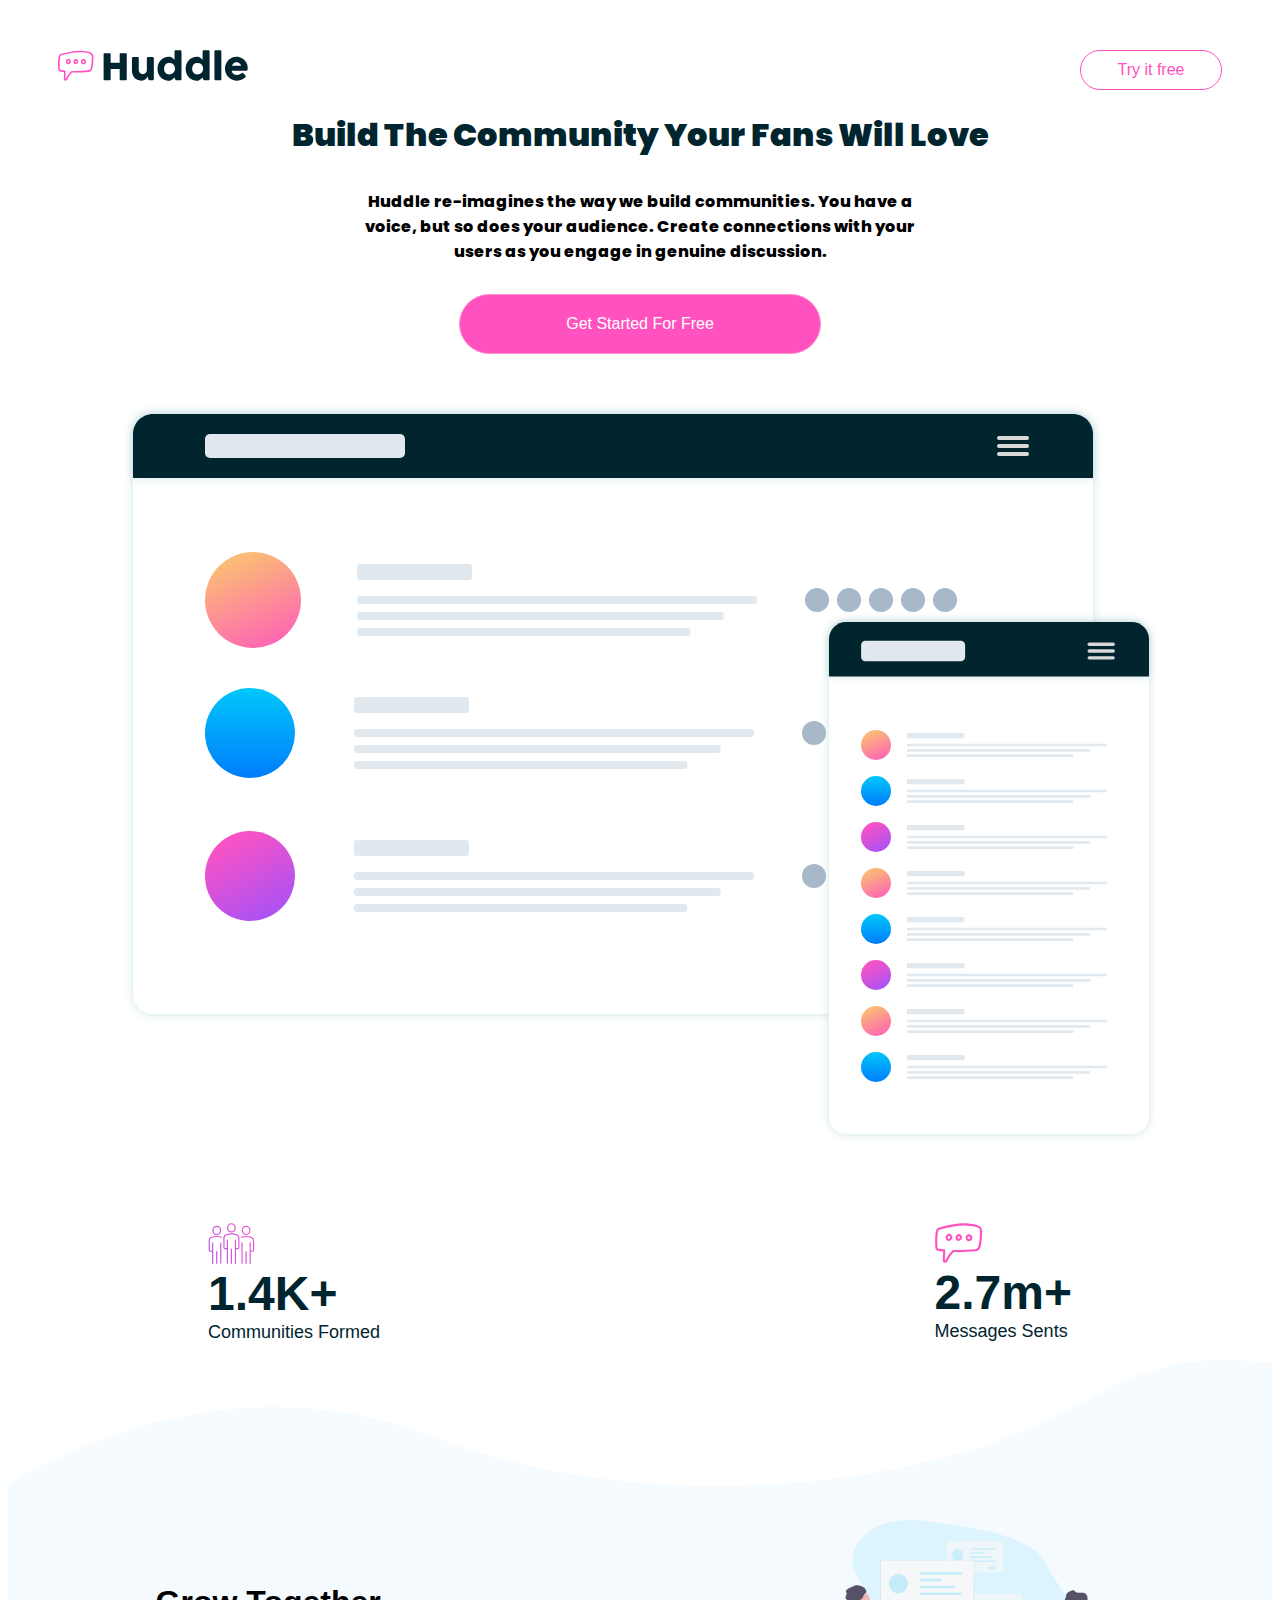
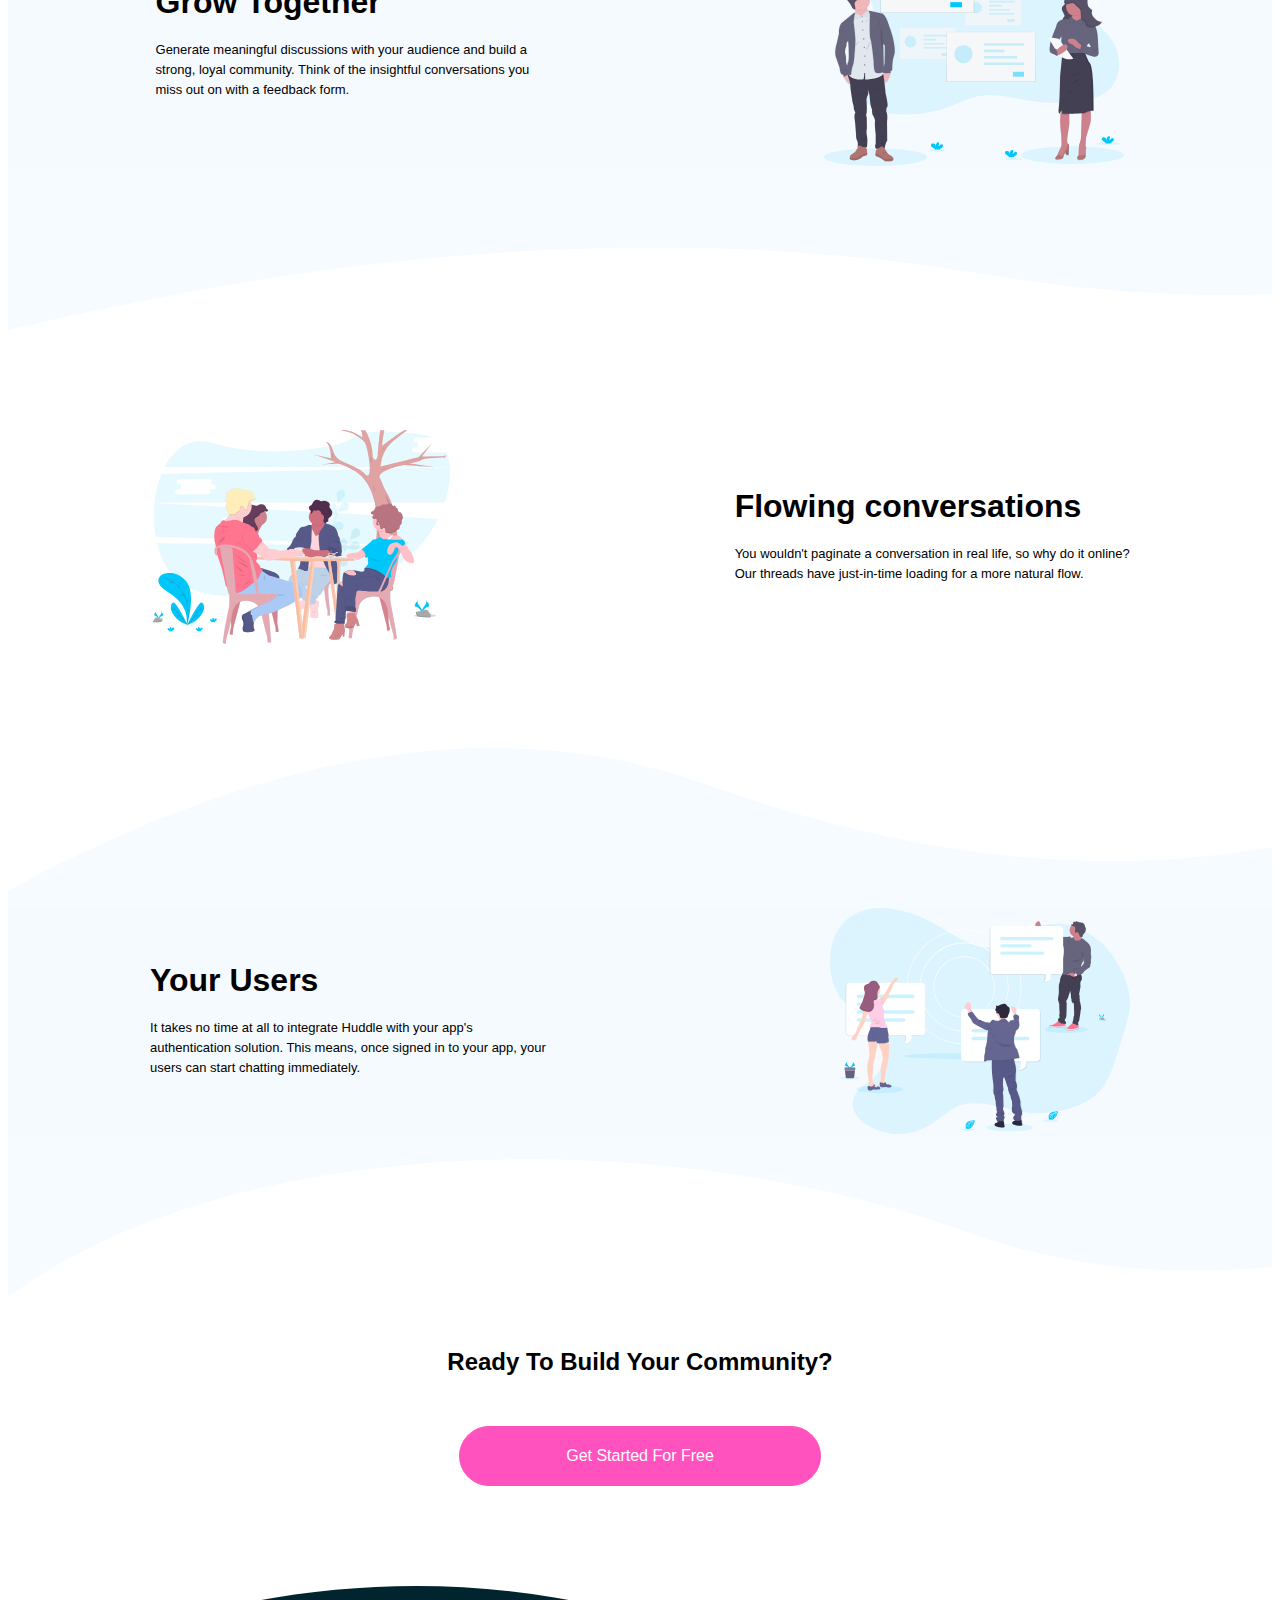
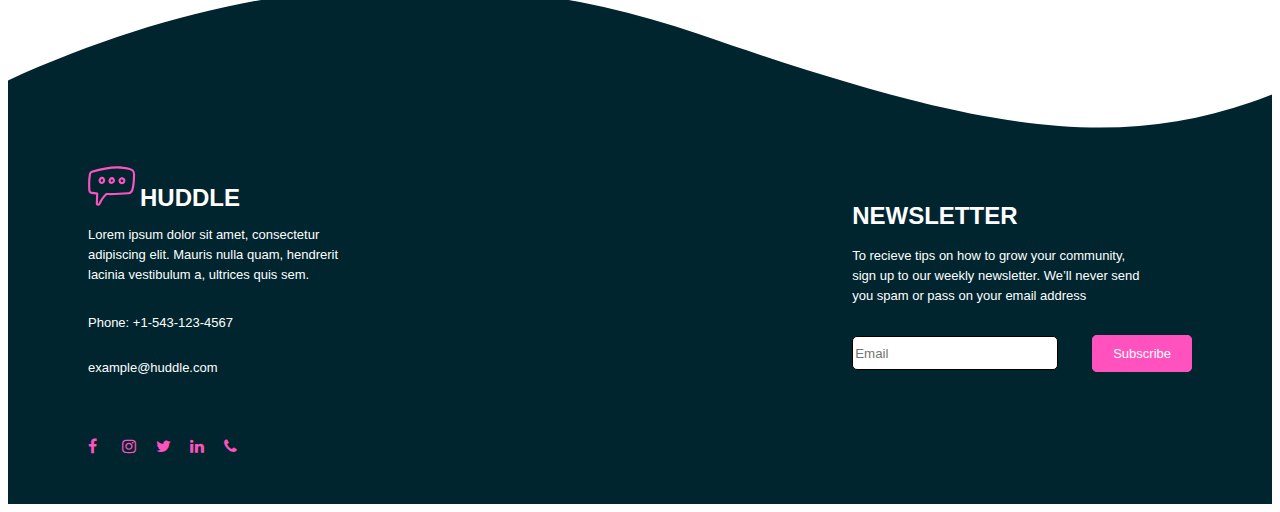
<file: Index.html>
<!DOCTYPE html>
<html lang="en">
<head>
     <meta charset="UTF-8">
     <meta http-equiv="X-UA-Compatible" content="IE=edge">
     <meta name="viewport" content="width=device-width, initial-scale=1.0">
     <title>Huddle.Homepage</title>
</head>
<link rel="stylesheet" href="Index.css">
<link rel="preconnect" href="https://fonts.googleapis.com">
<link rel="preconnect" href="https://fonts.gstatic.com" crossorigin>
<link href="https://fonts.googleapis.com/css2?family=Poppins:wght@100&display=swap" rel="stylesheet">
<link rel="stylesheet" href="https://cdnjs.cloudflare.com/ajax/libs/font-awesome/4.7.0/css/font-awesome.min.css">
<body>
     <!--Navigation bar-->
     <header class="Navigation">
          <img src="/Images/logo.svg" alt="logo" class="logo-img">
          <a href="#" class="free-button">Try it free</a>
     </header>
     
     <!--Body of the page-->
     <h1><strong>Build The Community Your Fans Will Love</strong></h1>
     <p class="h1-paragraph">Huddle re-imagines the way we build communities. You have a <br>voice, but so does
          your audience. Create connections with your<br> users as you engage in genuine discussion.</p>
     <a href="#" class="Started-button">Get Started For Free</a>
     <img class="body-img" src="Images/screen-mockups.svg" alt="screen-mockups">

     <div class="stats">
          <div class="left-hand">
               <img class="community-img" src="/Images/icon-communities.svg" alt="Communities Formed">
               <header class="community-number">1.4K+</header>
               <p class="small-description-1">Communities Formed</p>
          </div>
          <div class="right-hand">
               <img class="message-img" src="/Images/icon-messages.svg" alt="Messages sent">
               <header class="message-number">2.7m+</header>
               <p class="small-description-2">Messages Sents</p>
          </div>
     </div>

     <div class= "three-sections">
          <figure class="background-1">
          </figure>
          <section class="section-1">
               <div class="leftside-1">
                    <header class="section-h1">Grow Together</header>
                    <p class="section-p1">Generate meaningful discussions with your audience and build a<br> strong, loyal community.
                    Think of the insightful conversations you<br> miss out on with a feedback form.
                    </p>
               </div>
               <div class="rightside-1">
                    <img src="Images/illustration-grow-together.svg" alt="grow community" class="community-1">
               </div>
          </section>

          <figure class="background-2">
          </figure>
          <section class="section-2">
               <div class="rightside-2">
                    <img src="Images/illustration-flowing-conversation.svg" alt="Flowing conversation" class="community-2">
               </div>
               <div class="leftside-2">
                    <header class="section-h2">Flowing conversations</header>
                    <p class="section-p2">You wouldn't paginate a conversation in real life, so why do it online?<br> Our threads have
                    just-in-time loading for a more natural flow.
                    </p>
               </div>
          </section>
          <figure class="background-3">
          </figure>
          <section class="section-3">
               <div class="leftside-3">
               <header class="section-h3">Your Users</header>
               <p class="section-p3">It takes no time at all to integrate Huddle with your app's<br> authentication solution. This means,
                    once signed in to your app, your<br> users can start chatting immediately.</p>
               </div>
               <div class="rightside-3">
                    <img src="Images/illustration-your-users.svg" alt="Your users" class="community-3">
               </div>
          </section>
          <figure class="background-4"> 
          </figure>
    
          <p class= "bellow-header">Ready To Build Your Community?</p>
          <a href="#" class="free-start-button">Get Started For Free</a>

    
          <figure class="footer-bg"></figure>
          <footer>
           <div class="footer-leftside">
                <img src="Images/icon-messages.svg" class="message-icon">
                    <h1 class="footer-head-1">HUDDLE</h1>
                    <p class="footer-paragraph-1">Lorem ipsum dolor sit amet, consectetur<br> adipiscing elit. Mauris nulla quam, hendrerit<br> lacinia
                         vestibulum a, ultrices quis sem.</p>
                    <div class="phone-contact">Phone: +1-543-123-4567</div>
                    <div class="email-contact">example@huddle.com</p></div>
                    <div class="icons">
                         <a href="#" class="fa fa-facebook"></a>
                         <a hre="#" class="fa fa-instagram"></a>
                         <a href="#" class="fa fa-twitter"></a>
                         <a href="#" class="fa fa-linkedin"></a>
                         <a href="#" class="fa fa-phone"></a>

                    </div>
               </div>

               <div class="footer-rightside">
                    <h1 class="footer-head-2">NEWSLETTER</h1>
                    <p class="footer-paragraph-2">To recieve tips on how to grow your community,<br> sign up to our weekly newsletter. We’ll never
                         send<br> you spam or pass on your email address</p>
                    <input type="text" name="email" placeholder="Email" class="input-field">
                    <a href="#" class="subscribe-button">Subscribe</a>

               </div> 

               
          </footer>
   

</body>
</html>
</file>
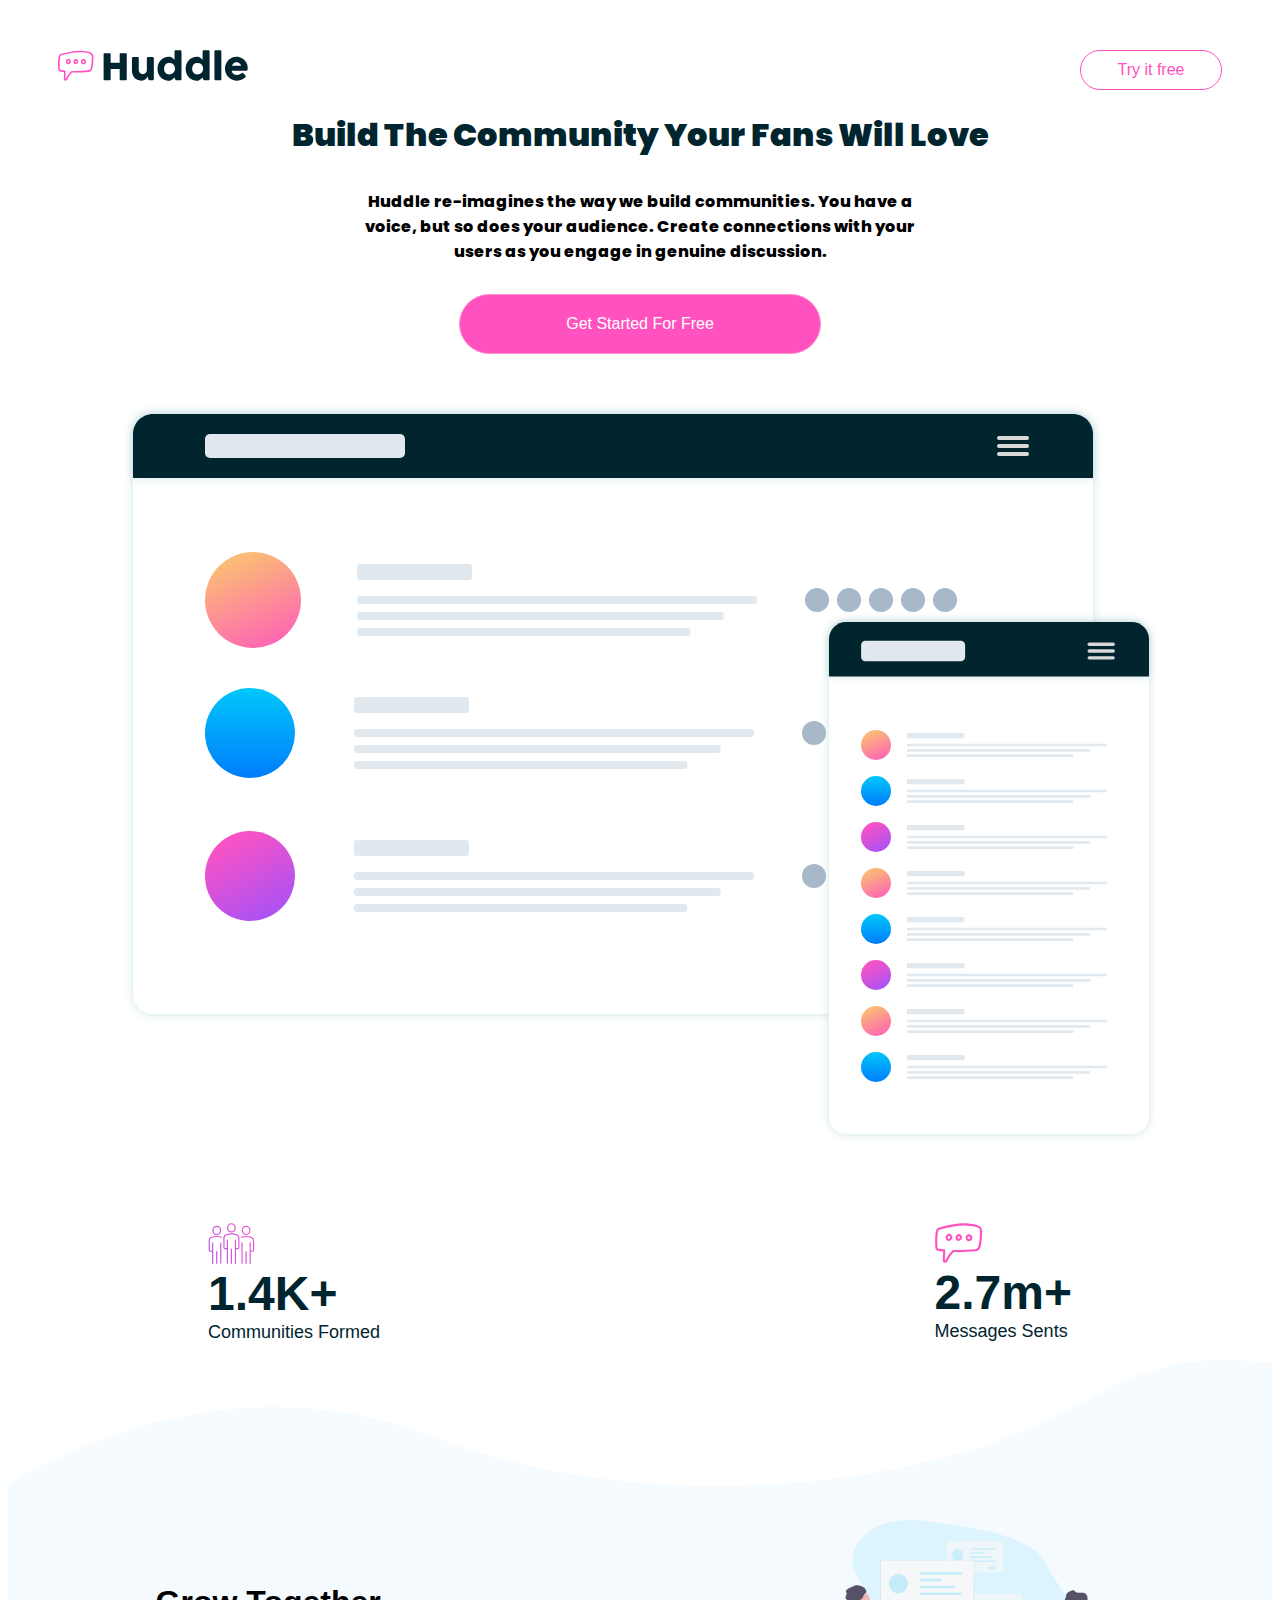
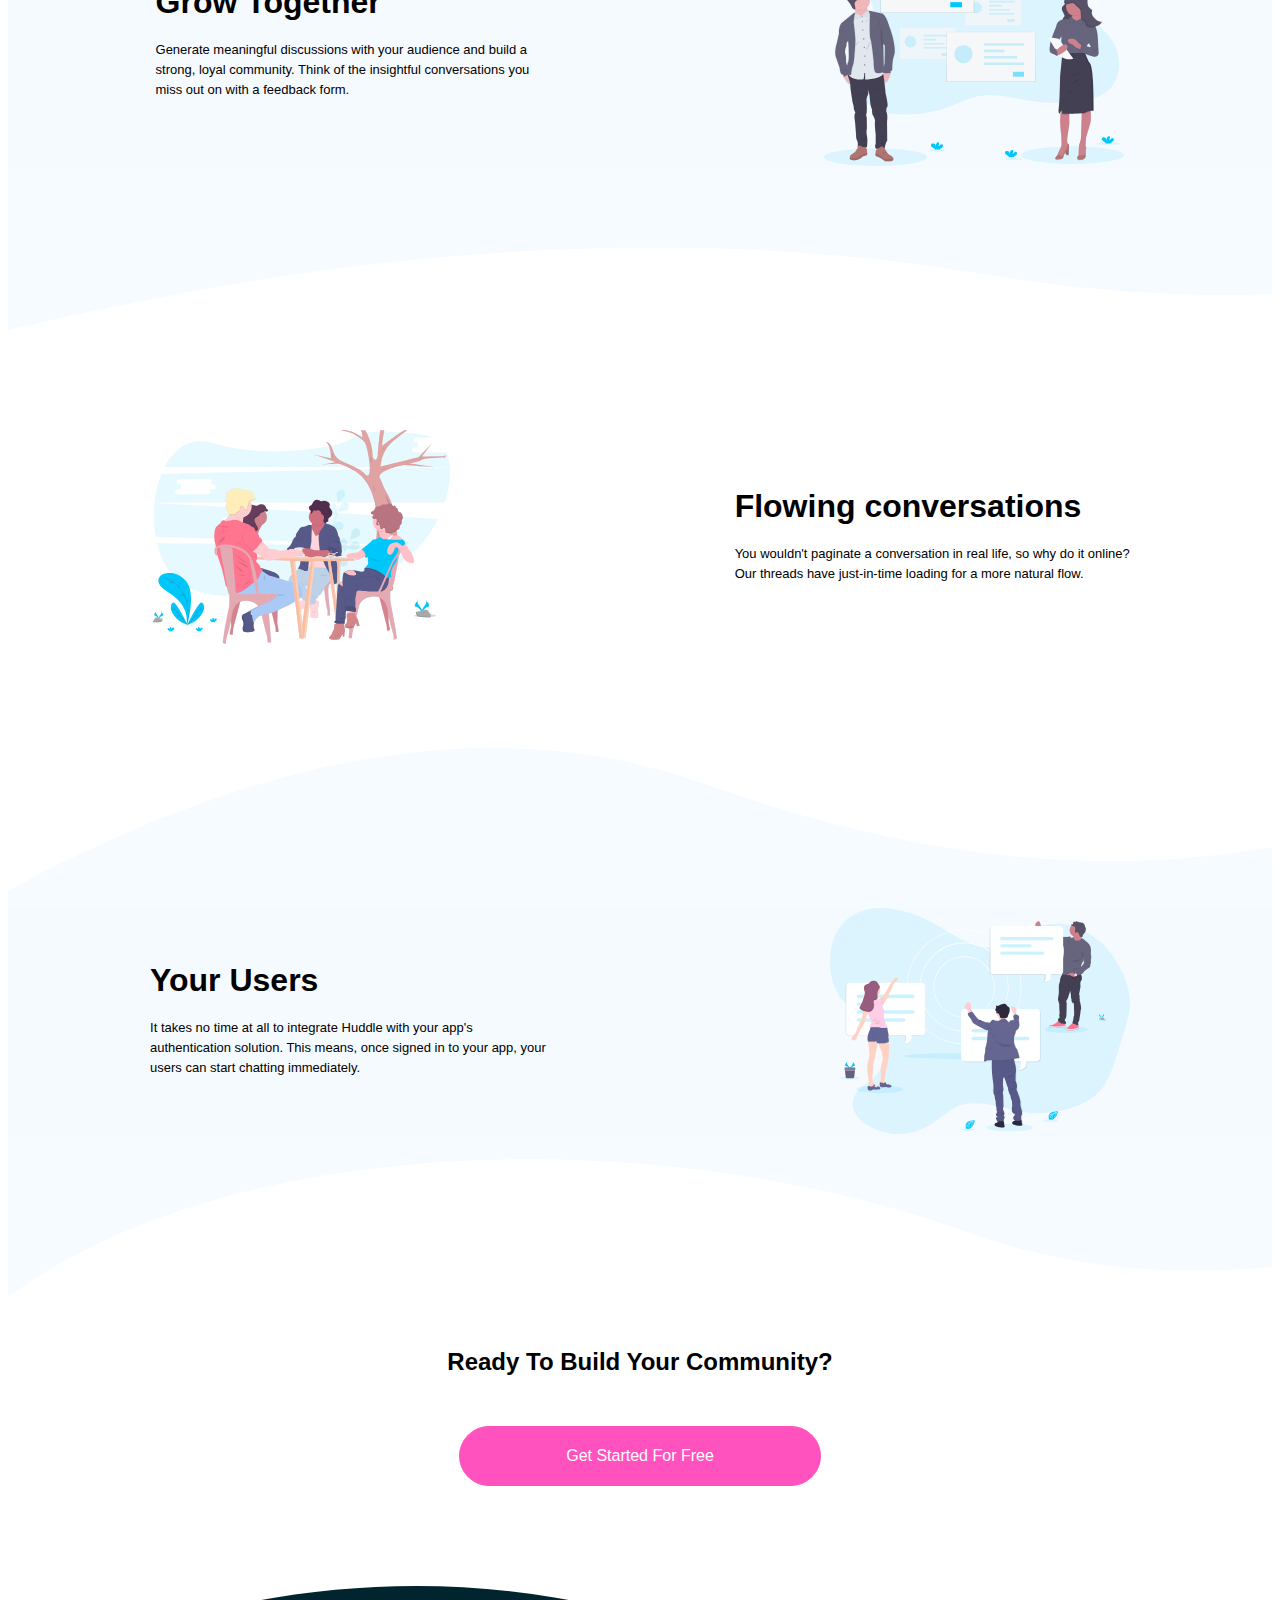
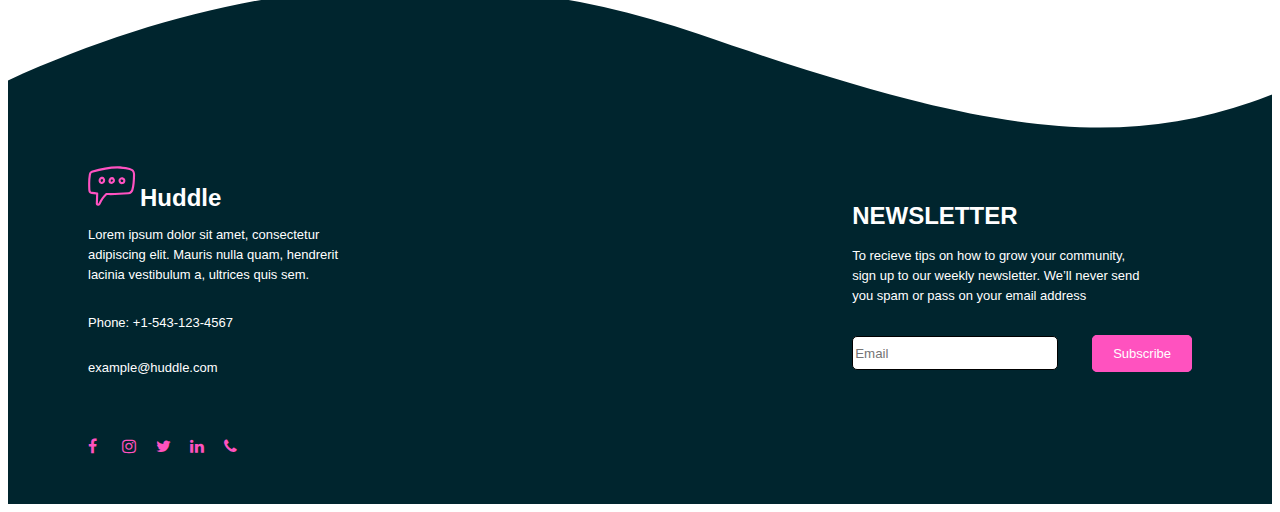
<file: homepage.html>
<!DOCTYPE html>
<html lang="en">
<head>
     <meta charset="UTF-8">
     <meta http-equiv="X-UA-Compatible" content="IE=edge">
     <meta name="viewport" content="width=device-width, initial-scale=1.0">
     <title>FanHomepage</title>
</head>
<link rel="stylesheet" href="homepage.css">
<link rel="preconnect" href="https://fonts.googleapis.com">
<link rel="preconnect" href="https://fonts.gstatic.com" crossorigin>
<link href="https://fonts.googleapis.com/css2?family=Poppins:wght@100&display=swap" rel="stylesheet">
<link rel="stylesheet" href="https://cdnjs.cloudflare.com/ajax/libs/font-awesome/4.7.0/css/font-awesome.min.css">
<body>
     <!--Navigation bar-->
     <header class="Navigation">
          <img src="/Images/logo.svg" alt="logo" class="logo-img">
          <a href="#" class="free-button">Try it free</a>
     </header>
     
     <!--Body of the page-->
     <h1><strong>Build The Community Your Fans Will Love</strong></h1>
     <p class="h1-paragraph">Huddle re-imagines the way we build communities. You have a <br>voice, but so does
          your audience. Create connections with your<br> users as you engage in genuine discussion.</p>
     <a href="#" class="Started-button">Get Started For Free</a>
     <img class="body-img" src="Images/screen-mockups.svg" alt="screen-mockups">

     <div class="stats">
          <div class="left-hand">
               <img class="community-img" src="/Images/icon-communities.svg" alt="Communities Formed">
               <header class="community-number">1.4K+</header>
               <p class="small-description-1">Communities Formed</p>
          </div>
          <div class="right-hand">
               <img class="message-img" src="/Images/icon-messages.svg" alt="Messages sent">
               <header class="message-number">2.7m+</header>
               <p class="small-description-2">Messages Sents</p>
          </div>
     </div>

     <div class= "three-sections">
          <figure class="background-1">
          </figure>
          <section class="section-1">
               <div class="leftside-1">
                    <header class="section-h1">Grow Together</header>
                    <p class="section-p1">Generate meaningful discussions with your audience and build a<br> strong, loyal community.
                    Think of the insightful conversations you<br> miss out on with a feedback form.
                    </p>
               </div>
               <div class="rightside-1">
                    <img src="Images/illustration-grow-together.svg" alt="grow community" class="community-1">
               </div>
          </section>

          <figure class="background-2">
          </figure>
          <section class="section-2">
               <div class="rightside-2">
                    <img src="Images/illustration-flowing-conversation.svg" alt="Flowing conversation" class="community-2">
               </div>
               <div class="leftside-2">
                    <header class="section-h2">Flowing conversations</header>
                    <p class="section-p2">You wouldn't paginate a conversation in real life, so why do it online?<br> Our threads have
                    just-in-time loading for a more natural flow.
                    </p>
               </div>
          </section>
          <figure class="background-3">
          </figure>
          <section class="section-3">
               <div class="leftside-3">
               <header class="section-h3">Your Users</header>
               <p class="section-p3">It takes no time at all to integrate Huddle with your app's<br> authentication solution. This means,
                    once signed in to your app, your<br> users can start chatting immediately.</p>
               </div>
               <div class="rightside-3">
                    <img src="Images/illustration-your-users.svg" alt="Your users" class="community-3">
               </div>
          </section>
          <figure class="background-4"> 
          </figure>
    
          <p class= "bellow-header">Ready To Build Your Community?</p>
          <a href="#" class="free-start-button">Get Started For Free</a>

    
          <figure class="footer-bg"></figure>
          <footer>
           <div class="footer-leftside">
                <img src="Images/icon-messages.svg" class="message-icon">
                    <h1 class="footer-head-1">Huddle</h1>
                    <p class="footer-paragraph-1">Lorem ipsum dolor sit amet, consectetur<br> adipiscing elit. Mauris nulla quam, hendrerit<br> lacinia
                         vestibulum a, ultrices quis sem.</p>
                    <div class="phone-contact">Phone: +1-543-123-4567</div>
                    <div class="email-contact">example@huddle.com</p></div>
                    <div class="icons">
                         <a href="#" class="fa fa-facebook"></a>
                         <a hre="#" class="fa fa-instagram"></a>
                         <a href="#" class="fa fa-twitter"></a>
                         <a href="#" class="fa fa-linkedin"></a>
                         <a href="#" class="fa fa-phone"></a>

                    </div>
               </div>

               <div class="footer-rightside">
                    <h1 class="footer-head-2">NEWSLETTER</h1>
                    <p class="footer-paragraph-2">To recieve tips on how to grow your community,<br> sign up to our weekly newsletter. We’ll never
                         send<br> you spam or pass on your email address</p>
                    <input type="text" name="email" placeholder="Email" class="input-field">
                    <a href="#" class="subscribe-button">Subscribe</a>

               </div> 

               
          </footer>
   

</body>
</html>
</file>
<file: Index.css>
.Navigation {
     display: flex;
     justify-content: space-between;
     margin-top: 50px;
     
}

.logo-img {
     height: 15%;
     width: 15%;
     margin-left: 50px;
     
}

.free-button {
     margin-right: 50px;
     border: 1px solid hsl(322, 100%, 66%);
     color:hsl(322, 100%, 66%);
     border-radius: 100px;
     padding-top: 10px;
     padding-bottom: 10px;
     padding-left: 20px;
     padding-right: 20px;
     font-family: 'Open Sans', sans-serif;
     text-decoration: none;
     text-align: center;
     width: 100px;
}

.free-button:hover {
     opacity: 0.5;
}

h1 {
     text-align: center;
     font-family: 'Poppins', sans-serif;
     font-weight: 70000;
     color: hsl(192, 100%, 9%);
     
}

.h1-paragraph {
     text-align: center;
     line-height: 25px;
     margin-top: 30px;
     margin-bottom: 30px;
     font-family: 'Poppins', sans-serif;
     font-weight: 800;
     color: black;

     
}

.Started-button {
     border: 1px solid hsl(321, 100%, 78%);
     border-radius: 100px;
     padding-top: 20px;
     padding-bottom: 20px;
     padding-left: 30px;
     padding-right: 30px;
     text-align: center;
     text-decoration: none;
     background-color: hsl(322, 100%, 66%);
     color: white;
     font-family: 'Open Sans', sans-serif;
     width: 300px;
     margin-left: auto;
     margin-right: auto;
     margin-bottom: 50px;


}

.Started-button:hover {
     opacity: 0.8;
     box-shadow: 0 10px 20px rgba(0,0,0,0.19), 0 6px 6px rgba(0,0,0,0.23);
}

.h1-paragraph, .Started-button {
     display: flex;
     flex-direction: column;
     
}

.body-img {
     display: block;
     margin-left: auto;
     margin-right: auto;
}

.stats {
     display: flex;
     justify-content: space-between;
     margin-top: 5em;
}
.left-hand {
     line-height: 20px;
     margin-left: 200px;
     
     font-family: 'Open Sans', sans-serif;
     color: hsl(192, 100%, 9%);

     
}

.community-img {
     margin-bottom: 15px;
}

.community-number {
     font-size: xxx-large;
     font-weight: 700;
}

.small-description-1 {
     font-size: large;
}

.right-hand {
     line-height: 20px;
     margin-right: 200px;
     font-family: 'Open Sans', sans-serif;
     color: hsl(192, 100%, 9%);

}

.message-img {
     margin-bottom: 15px;
}

.message-number {
     font-size: xxx-large;
     font-weight: 700;
}

.small-description-2 {
     font-size: large;
}

.background-1 {
     background-image: url('./Images/bg-section-top-desktop-1.svg');
     background-position: end;
    background-repeat: no-repeat;
    background-size: cover;
    border: none;  
    height: 160px;
    opacity: 1;
    padding: 0px;
    margin: 0px;
   

     
}

.leftside-1 {
     
     line-height: 50px;
     
     
    
     


}

.section-h1 {
     font-family: 'Open Sans', sans-serif;
     font-weight: 700;
     font-size: xx-large;
     
     


}

.section-p1 {
     font-family: 'Open Sans', sans-serif;
     font-size: small;
     line-height: 20px;
     
}

.section-1 {
     display: flex;
     justify-content: space-around;
     background-color: hsl(207, 100%, 98%);
     background-size: cover;
     align-items: center;
     

}

.community-1 {
     width: 300px;
     
}

.background-2 {
     background-image: url(./Images/bg-section-bottom-desktop-1.svg);
     background-repeat: no-repeat;
     background-size: cover;
     height: 160px;
     padding: 0px;
     margin: 0px;
}

.leftside-2 {
     background-image: url();
     line-height: 50px;
     
     


}

.section-h2 {
     font-family: 'Open Sans', sans-serif;
     font-weight: 700;
     font-size: xx-large;
     


}

.section-p2 {
     font-family: 'Open Sans', sans-serif;
     font-size: small;
     line-height: 20px;
     
}

.section-2{
     display: flex;
     justify-content: space-around;
     align-items: center;
     margin-top: 100px;
     margin-bottom: 100px;
     
}

.community-2 {
     width: 300px;
     
}

.leftside-3 {
     line-height: 50px;
     
}

.section-h3 {
     font-family: 'Open Sans', sans-serif;
     font-weight: 700;
     font-size: xx-large;
     
}

.section-p3 {
     font-family: 'Open Sans', sans-serif;
     font-size: small;
     line-height: 20px;
     
}

.section-3 {
     display: flex;
     justify-content: space-around;
     align-items: center;
     background-color: hsl(207, 100%, 98%);
}

.community-3 {
     width: 300px;
     
}

.background-3 {
     background-image: url('./Images/bg-section-top-desktop-2.svg');
     background-repeat: no-repeat;
     background-size: cover;
     height: 160px;
     padding: 0px;
     margin: 0px;
}

.background-4 {
     background-image: url('./Images/bg-section-bottom-desktop-2.svg');
     background-repeat: no-repeat;
     background-size: cover;
     height: 160px;
     padding: 0px;
     margin: 0px;
}

.bellow-header {
     text-align: center;
     font-family: 'Open Sans', sans-serif;
     font-size: x-large;
     font-weight: 800;
     margin-top: 50px;
     margin-bottom: 50px;
}

.free-start-button {
     border: 1px solid hsl(322, 100%, 66%);
     border-radius: 100px;
     color: white;
     font-family: 'Open Sans', sans-serif;
     
     padding-top: 20px;
     padding-bottom: 20px;
     padding-left: 30px;
     padding-right: 30px;
     background-color: hsl(322, 100%, 66%);
     margin-bottom: 100px;
     width: 300px;
     text-align: center;
     text-decoration: none;
     display: block;
     margin-left: auto;
     margin-right: auto;

}

.free-start-button:hover {
     opacity: 0.8;
     box-shadow: 0 10px 20px rgba(0,0,0,0.19), 0 6px 6px rgba(0,0,0,0.23);
}

footer {
     display: flex;
     justify-content: space-between;
     background-color: hsl(192, 100%, 9%);
     color: white;
     
     

}


.footer-bg {
     background-image: url('./Images/bg-footer-top-desktop.svg');
     background-repeat: no-repeat;
     background-size: cover;
     height: 150px;
     margin: 0px;
     padding: 0px;
}

.footer-leftside {
     margin-left: 80px;
     margin-top: 30px;

}

.footer-head-1 {
     font-size: x-large;
     font-family: 'Open Sans', sans-serif;
     font-weight: 700;
     margin-bottom: 0px;
     text-align: left;
     color: white;
     
     
}
.footer-head-1, .message-icon {
     display: inline;
     
     
}

.footer-paragraph-1 {
     font-family: 'Open Sans', sans-serif;
     line-height: 20px;
     font-size: small;
     margin-bottom: 30px;
}

.phone-contact {
     font-family: 'Open Sans', sans-serif;
     font-size: small;
     margin-bottom: 30px;
}

.email-contact {
     font-family: 'Open Sans', sans-serif;
     font-size: small;

}

.footer-rightside {
     margin-right: 80px;
     margin-top: 50px;

}

.footer-head-2 {
     font-family: 'Open Sans', sans-serif;
     font-weight: 700;
     font-size: x-large;
     text-align: left;
     color: white;

}

.footer-paragraph-2 {
     font-family: 'Open Sans', sans-serif;
     font-size: small;
     line-height: 20px;
     margin-bottom: 30px;
}

.input-field {
     width: 200px;
     height: 30px;
     background-color: white;
     
     border-radius: 5px;
     border: 1px solid;
     
     


}

.input-field:hover {
     border-color: hsl(322, 100%, 66%);
     
}
.subscribe-button {
     border: 1px solid hsl(322, 100%, 66%);
     border-radius: 5px;
     padding-top: 10px;
     padding-bottom: 10px;
     padding-left: 20px;
     padding-right: 20px;
     width: 4400px;
     text-decoration: none;
     color: white;
     background-color: hsl(322, 100%, 66%);
     font-family: 'Open Sans', sans-serif;
     font-size: small;
     margin-left: 30px;


}

.subscribe-button:hover {
     opacity: 0.8;
}

.fa {
     display: flex;
     font-size: 50px;
     text-decoration: none;
     width: 30px;
     margin-top: 50px;
     margin-bottom: 50px;
     color: hsl(322, 100%, 66%);
     
}
</file>
<file: homepage.css>
.Navigation {
     display: flex;
     justify-content: space-between;
     margin-top: 50px;
     
}

.logo-img {
     height: 15%;
     width: 15%;
     margin-left: 50px;
     
}

.free-button {
     margin-right: 50px;
     border: 1px solid hsl(322, 100%, 66%);
     color:hsl(322, 100%, 66%);
     border-radius: 100px;
     padding-top: 10px;
     padding-bottom: 10px;
     padding-left: 20px;
     padding-right: 20px;
     font-family: 'Open Sans', sans-serif;
     text-decoration: none;
     text-align: center;
     width: 100px;
}

.free-button:hover {
     opacity: 0.5;
}

h1 {
     text-align: center;
     font-family: 'Poppins', sans-serif;
     font-weight: 70000;
     color: hsl(192, 100%, 9%);
     
}

.h1-paragraph {
     text-align: center;
     line-height: 25px;
     margin-top: 30px;
     margin-bottom: 30px;
     font-family: 'Poppins', sans-serif;
     font-weight: 800;
     color: black;

     
}

.Started-button {
     border: 1px solid hsl(321, 100%, 78%);
     border-radius: 100px;
     padding-top: 20px;
     padding-bottom: 20px;
     padding-left: 30px;
     padding-right: 30px;
     text-align: center;
     text-decoration: none;
     background-color: hsl(322, 100%, 66%);
     color: white;
     font-family: 'Open Sans', sans-serif;
     width: 300px;
     margin-left: auto;
     margin-right: auto;
     margin-bottom: 50px;


}

.Started-button:hover {
     opacity: 0.8;
     box-shadow: 0 10px 20px rgba(0,0,0,0.19), 0 6px 6px rgba(0,0,0,0.23);
}

.h1-paragraph, .Started-button {
     display: flex;
     flex-direction: column;
     
}

.body-img {
     display: block;
     margin-left: auto;
     margin-right: auto;
}

.stats {
     display: flex;
     justify-content: space-between;
     margin-top: 5em;
}
.left-hand {
     line-height: 20px;
     margin-left: 200px;
     
     font-family: 'Open Sans', sans-serif;
     color: hsl(192, 100%, 9%);

     
}

.community-img {
     margin-bottom: 15px;
}

.community-number {
     font-size: xxx-large;
     font-weight: 700;
}

.small-description-1 {
     font-size: large;
}

.right-hand {
     line-height: 20px;
     margin-right: 200px;
     font-family: 'Open Sans', sans-serif;
     color: hsl(192, 100%, 9%);

}

.message-img {
     margin-bottom: 15px;
}

.message-number {
     font-size: xxx-large;
     font-weight: 700;
}

.small-description-2 {
     font-size: large;
}

.background-1 {
     background-image: url('./Images/bg-section-top-desktop-1.svg');
     background-position: end;
    background-repeat: no-repeat;
    background-size: cover;
    border: none;  
    height: 160px;
    opacity: 1;
    padding: 0px;
    margin: 0px;
   

     
}

.leftside-1 {
     
     line-height: 50px;
     
     
    
     


}

.section-h1 {
     font-family: 'Open Sans', sans-serif;
     font-weight: 700;
     font-size: xx-large;
     
     


}

.section-p1 {
     font-family: 'Open Sans', sans-serif;
     font-size: small;
     line-height: 20px;
     
}

.section-1 {
     display: flex;
     justify-content: space-around;
     background-color: hsl(207, 100%, 98%);
     background-size: cover;
     align-items: center;
     

}

.community-1 {
     width: 300px;
     
}

.background-2 {
     background-image: url(./Images/bg-section-bottom-desktop-1.svg);
     background-repeat: no-repeat;
     background-size: cover;
     height: 160px;
     padding: 0px;
     margin: 0px;
}

.leftside-2 {
     background-image: url();
     line-height: 50px;
     
     


}

.section-h2 {
     font-family: 'Open Sans', sans-serif;
     font-weight: 700;
     font-size: xx-large;
     


}

.section-p2 {
     font-family: 'Open Sans', sans-serif;
     font-size: small;
     line-height: 20px;
     
}

.section-2{
     display: flex;
     justify-content: space-around;
     align-items: center;
     margin-top: 100px;
     margin-bottom: 100px;
     
}

.community-2 {
     width: 300px;
     
}

.leftside-3 {
     line-height: 50px;
     
}

.section-h3 {
     font-family: 'Open Sans', sans-serif;
     font-weight: 700;
     font-size: xx-large;
     
}

.section-p3 {
     font-family: 'Open Sans', sans-serif;
     font-size: small;
     line-height: 20px;
     
}

.section-3 {
     display: flex;
     justify-content: space-around;
     align-items: center;
     background-color: hsl(207, 100%, 98%);
}

.community-3 {
     width: 300px;
     
}

.background-3 {
     background-image: url('./Images/bg-section-top-desktop-2.svg');
     background-repeat: no-repeat;
     background-size: cover;
     height: 160px;
     padding: 0px;
     margin: 0px;
}

.background-4 {
     background-image: url('./Images/bg-section-bottom-desktop-2.svg');
     background-repeat: no-repeat;
     background-size: cover;
     height: 160px;
     padding: 0px;
     margin: 0px;
}

.bellow-header {
     text-align: center;
     font-family: 'Open Sans', sans-serif;
     font-size: x-large;
     font-weight: 800;
     margin-top: 50px;
     margin-bottom: 50px;
}

.free-start-button {
     border: 1px solid hsl(322, 100%, 66%);
     border-radius: 100px;
     color: white;
     font-family: 'Open Sans', sans-serif;
     
     padding-top: 20px;
     padding-bottom: 20px;
     padding-left: 30px;
     padding-right: 30px;
     background-color: hsl(322, 100%, 66%);
     margin-bottom: 100px;
     width: 300px;
     text-align: center;
     text-decoration: none;
     display: block;
     margin-left: auto;
     margin-right: auto;

}

.free-start-button:hover {
     opacity: 0.8;
     box-shadow: 0 10px 20px rgba(0,0,0,0.19), 0 6px 6px rgba(0,0,0,0.23);
}

footer {
     display: flex;
     justify-content: space-between;
     background-color: hsl(192, 100%, 9%);
     color: white;
     
     

}


.footer-bg {
     background-image: url('./Images/bg-footer-top-desktop.svg');
     background-repeat: no-repeat;
     background-size: cover;
     height: 150px;
     margin: 0px;
     padding: 0px;
}

.footer-leftside {
     margin-left: 80px;
     margin-top: 30px;

}

.footer-head-1 {
     font-size: x-large;
     font-family: 'Open Sans', sans-serif;
     font-weight: 700;
     margin-bottom: 0px;
     text-align: left;
     color: white;
     
     
}
.footer-head-1, .message-icon {
     display: inline;
     
     
}

.footer-paragraph-1 {
     font-family: 'Open Sans', sans-serif;
     line-height: 20px;
     font-size: small;
     margin-bottom: 30px;
}

.phone-contact {
     font-family: 'Open Sans', sans-serif;
     font-size: small;
     margin-bottom: 30px;
}

.email-contact {
     font-family: 'Open Sans', sans-serif;
     font-size: small;

}

.footer-rightside {
     margin-right: 80px;
     margin-top: 50px;

}

.footer-head-2 {
     font-family: 'Open Sans', sans-serif;
     font-weight: 700;
     font-size: x-large;
     text-align: left;
     color: white;

}

.footer-paragraph-2 {
     font-family: 'Open Sans', sans-serif;
     font-size: small;
     line-height: 20px;
     margin-bottom: 30px;
}

.input-field {
     width: 200px;
     height: 30px;
     background-color: white;
     
     border-radius: 5px;
     border: 1px solid;
     
     


}

.input-field:hover {
     border-color: hsl(322, 100%, 66%);
     
}
.subscribe-button {
     border: 1px solid hsl(322, 100%, 66%);
     border-radius: 5px;
     padding-top: 10px;
     padding-bottom: 10px;
     padding-left: 20px;
     padding-right: 20px;
     width: 4400px;
     text-decoration: none;
     color: white;
     background-color: hsl(322, 100%, 66%);
     font-family: 'Open Sans', sans-serif;
     font-size: small;
     margin-left: 30px;


}

.subscribe-button:hover {
     opacity: 0.8;
}

.fa {
     display: flex;
     font-size: 50px;
     text-decoration: none;
     width: 30px;
     margin-top: 50px;
     margin-bottom: 50px;
     color: hsl(322, 100%, 66%);
     
}
</file>
